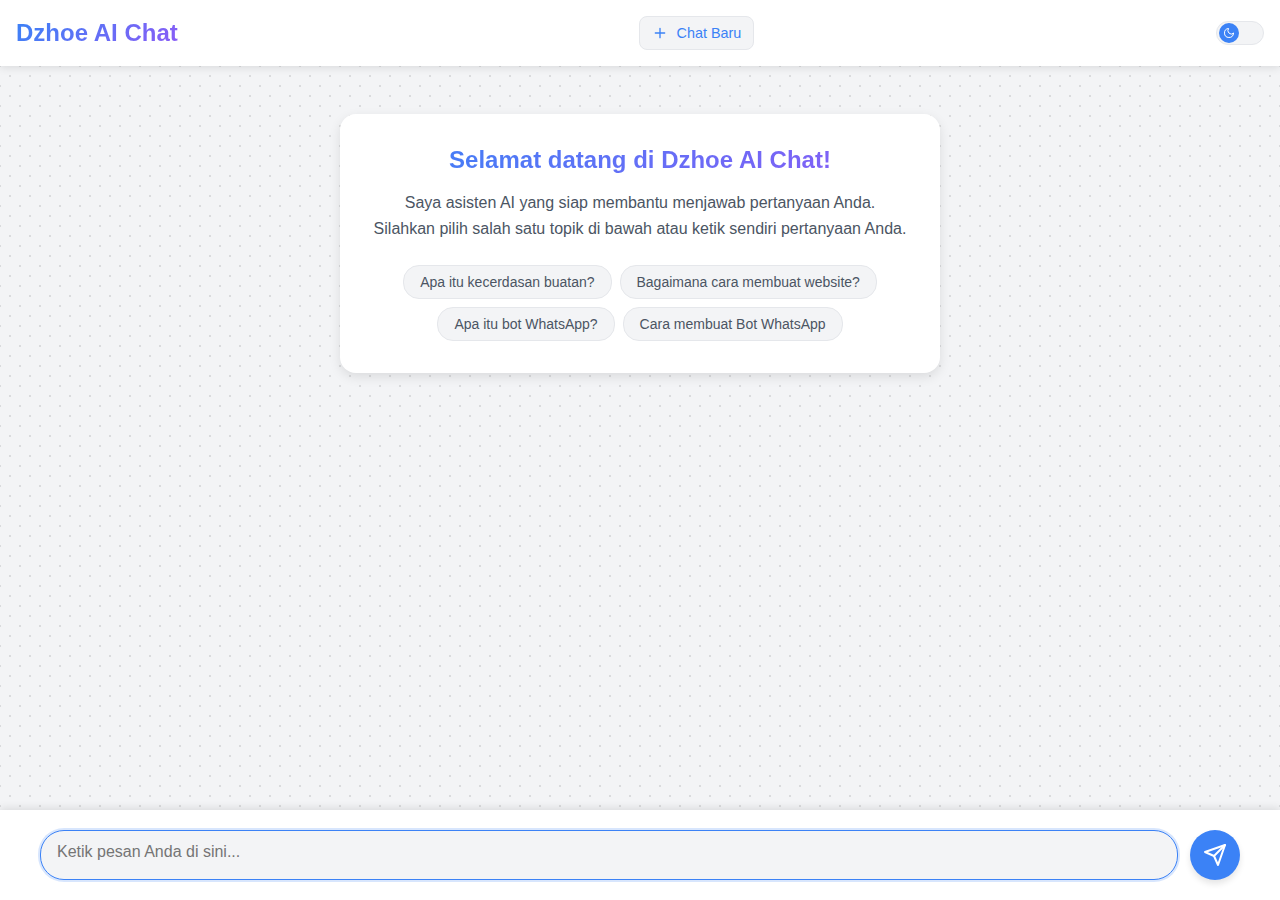
<file: AI Chat/index2.html>
<!DOCTYPE html>
<html lang="en" data-theme="light">
<head>
    <meta charset="UTF-8">
    <link rel="stylesheet" href="style-ai.css">
    <meta name="viewport" content="width=device-width, initial-scale=1.0">
    <title>Dzhoe AI Chat</title>
</head>
<body>
    <div class="header">
        <h1>Dzhoe AI Chat</h1>
        <div class="theme-toggle" id="themeToggle">
            <div class="toggle-circle">
                <svg xmlns="http://www.w3.org/2000/svg" width="12" height="12" viewBox="0 0 24 24" fill="none" stroke="currentColor" stroke-width="2" stroke-linecap="round" stroke-linejoin="round"><path d="M21 12.79A9 9 0 1 1 11.21 3 7 7 0 0 0 21 12.79z"></path></svg>
            </div>
        </div>
    </div>

    <div class="chat-container" id="chatContainer">
        <div class="welcome-container">
            <h2 class="welcome-title">Selamat datang di Dzhoe AI Chat!</h2>
            <p class="welcome-text">Saya asisten AI yang siap membantu menjawab pertanyaan Anda. Silahkan pilih salah satu topik di bawah atau ketik sendiri pertanyaan Anda.</p>
            <div class="suggestions-container">
                <div class="suggestion-chip">Apa itu kecerdasan buatan?</div>
                <div class="suggestion-chip">Bagaimana cara membuat website?</div>
                <div class="suggestion-chip">Apa itu bot WhatsApp?</div>
                <div class="suggestion-chip">Cara membuat Bot WhatsApp</div>
            </div>
        </div>
    </div>

    <div class="input-container">
        <form class="input-form" id="messageForm">
            <textarea 
                class="input-field" 
                id="messageInput" 
                placeholder="Ketik pesan Anda di sini..."
                autocomplete="off"
                rows="1"
            ></textarea>
            <button type="submit" class="send-button" id="sendButton">
                <svg xmlns="http://www.w3.org/2000/svg" width="24" height="24" viewBox="0 0 24 24" fill="none" stroke="currentColor" stroke-width="2" stroke-linecap="round" stroke-linejoin="round"><line x1="22" y1="2" x2="11" y2="13"></line><polygon points="22 2 15 22 11 13 2 9 22 2"></polygon></svg>
            </button>
        </form>
    </div>
    <script>
        const chatContainer = document.getElementById('chatContainer');
        const messageForm = document.getElementById('messageForm');
        const messageInput = document.getElementById('messageInput');
        const sendButton = document.getElementById('sendButton');
        const themeToggle = document.getElementById('themeToggle');
        const suggestionsChips = document.querySelectorAll('.suggestion-chip');
        
        // AI avatar image URL
        const aiAvatarUrl = "https://qu.ax/hDXmY.jpeg";

        // Store conversation history
        let conversationHistory = [];

        // Theme toggle functionality
        themeToggle.addEventListener('click', () => {
            const currentTheme = document.documentElement.getAttribute('data-theme');
            const newTheme = currentTheme === 'light' ? 'dark' : 'light';
            document.documentElement.setAttribute('data-theme', newTheme);
            localStorage.setItem('theme', newTheme);
        });

        // Initialize theme from localStorage
        const savedTheme = localStorage.getItem('theme');
        if (savedTheme) {
            document.documentElement.setAttribute('data-theme', savedTheme);
        } else if (window.matchMedia && window.matchMedia('(prefers-color-scheme: dark)').matches) {
            document.documentElement.setAttribute('data-theme', 'dark');
        }

        // Load conversation history from localStorage
        const loadConversationHistory = () => {
            const savedHistory = localStorage.getItem('conversationHistory');
            if (savedHistory) {
                conversationHistory = JSON.parse(savedHistory);
                
                // Remove welcome container if there's history
                const welcomeContainer = document.querySelector('.welcome-container');
                if (welcomeContainer && conversationHistory.length > 0) {
                    welcomeContainer.remove();
                }
                
                // Display the saved conversation
                conversationHistory.forEach(msg => {
                    chatContainer.appendChild(createMessageElement(msg.content, msg.role === 'user'));
                });
                
                chatContainer.scrollTop = chatContainer.scrollHeight;
            }
        };
        
        // Save conversation history to localStorage
        const saveConversationHistory = () => {
            localStorage.setItem('conversationHistory', JSON.stringify(conversationHistory));
        };

        // Auto-resize textarea
        messageInput.addEventListener('input', function() {
            this.style.height = 'auto';
            this.style.height = (this.scrollHeight) + 'px';
            
            // Reset if empty
            if (this.value === '') {
                this.style.height = '50px';
            }
        });

        function createMessageElement(content, isUser, isError = false) {
            const messageGroup = document.createElement('div');
            messageGroup.className = `message-group ${isUser ? 'user' : ''}`;
            
            // Add staggered animation delay based on number of messages
            const delay = 0.1 * document.querySelectorAll('.message-group').length % 3;
            messageGroup.style.animationDelay = `${delay}s`;

            const avatar = document.createElement('div');
            avatar.className = `avatar ${isUser ? 'user' : 'ai'}`;
            
            if (!isUser) {
                // Use custom image for AI avatar
                avatar.classList.add('with-image');
                const imgElement = document.createElement('img');
                imgElement.src = aiAvatarUrl;
                imgElement.alt = "AI Avatar";
                imgElement.onerror = function() {
                    // If image fails to load, fallback to the SVG icon
                    avatar.classList.remove('with-image');
                    createSvgIcon(avatar, isUser);
                };
                avatar.appendChild(imgElement);
            } else {
                createSvgIcon(avatar, isUser);
            }

            const message = document.createElement('div');
            message.className = `message ${isUser ? 'user' : 'ai'} ${isError ? 'error-message' : ''}`;
            message.textContent = content;

            if (isUser) {
                messageGroup.appendChild(message);
                messageGroup.appendChild(avatar);
            } else {
                messageGroup.appendChild(avatar);
                messageGroup.appendChild(message);
            }

            return messageGroup;
        }
        
        function createSvgIcon(avatar, isUser) {
            const iconSvg = document.createElementNS("http://www.w3.org/2000/svg", "svg");
            iconSvg.setAttribute("width", "16");
            iconSvg.setAttribute("height", "16");
            iconSvg.setAttribute("viewBox", "0 0 24 24");
            iconSvg.setAttribute("fill", "none");
            iconSvg.setAttribute("stroke", "currentColor");
            iconSvg.setAttribute("stroke-width", "2");
            iconSvg.setAttribute("stroke-linecap", "round");
            iconSvg.setAttribute("stroke-linejoin", "round");

            if (isUser) {
                iconSvg.innerHTML = '<path d="M20 21v-2a4 4 0 0 0-4-4H8a4 4 0 0 0-4 4v2"></path><circle cx="12" cy="7" r="4"></circle>';
            } else {
                iconSvg.innerHTML = '<path d="M12 2a10 10 0 0 1 10 10a10 10 0 0 1-10 10A10 10 0 0 1 2 12A10 10 0 0 1 12 2m0 6a4 4 0 0 0-4 4a4 4 0 0 0 4 4a4 4 0 0 0 4-4a4 4 0 0 0-4-4"></path>';
            }

            avatar.appendChild(iconSvg);
        }

        function createTypingIndicator() {
            const messageGroup = document.createElement('div');
            messageGroup.className = 'message-group';
            messageGroup.id = 'typingIndicator';
            
            const avatar = document.createElement('div');
            avatar.className = 'avatar ai with-image';
            
            // Use custom image for typing indicator avatar
            const imgElement = document.createElement('img');
            imgElement.src = aiAvatarUrl;
            imgElement.alt = "AI Avatar";
            imgElement.onerror = function() {
                // If image fails to load, fallback to the SVG icon
                avatar.classList.remove('with-image');
                const iconSvg = document.createElementNS("http://www.w3.org/2000/svg", "svg");
                iconSvg.setAttribute("width", "16");
                iconSvg.setAttribute("height", "16");
                iconSvg.setAttribute("viewBox", "0 0 24 24");
                iconSvg.setAttribute("fill", "none");
                iconSvg.setAttribute("stroke", "currentColor");
                iconSvg.setAttribute("stroke-width", "2");
                iconSvg.setAttribute("stroke-linecap", "round");
                iconSvg.setAttribute("stroke-linejoin", "round");
                iconSvg.innerHTML = '<path d="M12 2a10 10 0 0 1 10 10a10 10 0 0 1-10 10A10 10 0 0 1 2 12A10 10 0 0 1 12 2m0 6a4 4 0 0 0-4 4a4 4 0 0 0 4 4a4 4 0 0 0 4-4a4 4 0 0 0-4-4"></path>';
                avatar.appendChild(iconSvg);
            };
            avatar.appendChild(imgElement);

            const message = document.createElement('div');
            message.className = 'message ai';
            
            const typingIndicator = document.createElement('div');
            typingIndicator.className = 'typing-indicator';
            
            for (let i = 0; i < 3; i++) {
                const dot = document.createElement('div');
                dot.className = 'typing-dot';
                typingIndicator.appendChild(dot);
            }
            
            message.appendChild(typingIndicator);
            messageGroup.appendChild(avatar);
            messageGroup.appendChild(message);
            
            return messageGroup;
        }

        async function sendMessage(userMessage) {
            try {
                // Add user message to history
                conversationHistory.push({
                    role: 'user',
                    content: userMessage
                });
                
                // Prepare messages array with full conversation history
                const messages = conversationHistory.map(msg => ({
                    role: msg.role,
                    content: msg.content
                }));
                
                const response = await fetch('https://api.itsrose.rest/gpt/chat', {
                    method: 'POST',
                    headers: {
                        'Authorization': 'Bearer Prod-Sk-8e499dd622744eac3a99ca18adc1d4e5',
                        'Content-Type': 'application/json'
                    },
                    body: JSON.stringify({
                        model: "gpt-3.5-turbo",
                        messages: messages
                    })
                });

                if (!response.ok) {
                    throw new Error(`HTTP error! status: ${response.status}`);
                }

                const data = await response.json();
                
                if (!data.status) {
                    throw new Error(data.message || 'API response error');
                }

                const aiResponse = data.result.message.content;
                
                // Add AI response to history
                conversationHistory.push({
                    role: 'assistant',
                    content: aiResponse
                });
                
                // Save updated conversation
                saveConversationHistory();
                
                return aiResponse;
            } catch (error) {
                console.error('Error:', error);
                throw error;
            }
        }

        // Create new chat function
        function createNewChat() {
            // Clear conversation history
            conversationHistory = [];
            saveConversationHistory();
            
            // Clear chat container
            while (chatContainer.firstChild) {
                chatContainer.removeChild(chatContainer.firstChild);
            }
            
            // Add welcome container back
            const welcomeContainer = document.createElement('div');
            welcomeContainer.className = 'welcome-container';
            welcomeContainer.innerHTML = `
                <h2 class="welcome-title">Selamat datang di Dzhoe AI Chat!</h2>
                <p class="welcome-text">Saya asisten AI yang siap membantu menjawab pertanyaan Anda. Silahkan pilih salah satu topik di bawah atau ketik sendiri pertanyaan Anda.</p>
                <div class="suggestions-container">
                    <div class="suggestion-chip">Apa itu kecerdasan buatan?</div>
                    <div class="suggestion-chip">Bagaimana cara membuat website?</div>
                    <div class="suggestion-chip">Apa itu bot WhatsApp?</div>
                    <div class="suggestion-chip">Cara membuat Bot WhatsApp</div>
                </div>
            `;
            chatContainer.appendChild(welcomeContainer);
            
            // Re-attach event listeners to suggestion chips
            const newSuggestionChips = document.querySelectorAll('.suggestion-chip');
            newSuggestionChips.forEach(chip => {
                chip.addEventListener('click', () => {
                    messageInput.value = chip.textContent;
                    messageInput.dispatchEvent(new Event('input'));
                    messageForm.dispatchEvent(new Event('submit'));
                });
            });
        }

        // Add new chat button to header
        const newChatButton = document.createElement('button');
        newChatButton.className = 'new-chat-button';
        newChatButton.innerHTML = `
            <svg xmlns="http://www.w3.org/2000/svg" width="16" height="16" viewBox="0 0 24 24" fill="none" stroke="currentColor" stroke-width="2" stroke-linecap="round" stroke-linejoin="round">
                <path d="M12 5v14M5 12h14"></path>
            </svg>
            <span>Chat Baru</span>
        `;
        document.querySelector('.header').insertBefore(newChatButton, themeToggle);
        
        // Add event listener to new chat button
        newChatButton.addEventListener('click', createNewChat);

        messageForm.addEventListener('submit', async (e) => {
            e.preventDefault();
            
            const message = messageInput.value.trim();
            if (!message || sendButton.disabled) return;

            // Clear welcome message if it exists
            const welcomeContainer = document.querySelector('.welcome-container');
            if (welcomeContainer) {
                welcomeContainer.remove();
            }

            messageInput.value = '';
            messageInput.style.height = '50px';
            messageInput.disabled = true;
            sendButton.disabled = true;

            chatContainer.appendChild(createMessageElement(message, true));
            chatContainer.scrollTop = chatContainer.scrollHeight;
            
            // Add typing indicator
            const typingIndicator = createTypingIndicator();
            chatContainer.appendChild(typingIndicator);
            chatContainer.scrollTop = chatContainer.scrollHeight;

            try {
                const response = await sendMessage(message);
                
                // Remove typing indicator
                typingIndicator.remove();
                
                // Add AI response with slight delay for natural feel
                setTimeout(() => {
                    chatContainer.appendChild(createMessageElement(response, false));
                    chatContainer.scrollTop = chatContainer.scrollHeight;
                }, 300);
                
            } catch (error) {
                console.error('Error:', error);
                
                // Remove typing indicator
                typingIndicator.remove();
                
                chatContainer.appendChild(createMessageElement(
                    'Maaf, terjadi kesalahan dalam komunikasi dengan AI. Silakan coba lagi.',
                    false,
                    true
                ));
            } finally {
                messageInput.disabled = false;
                sendButton.disabled = false;
                messageInput.focus();
                chatContainer.scrollTop = chatContainer.scrollHeight;
            }
        });

        messageInput.addEventListener('input', () => {
            messageInput.value = messageInput.value.trimStart();
        });

        suggestionsChips.forEach(chip => {
            chip.addEventListener('click', () => {
                messageInput.value = chip.textContent;
                messageInput.dispatchEvent(new Event('input'));
                messageForm.dispatchEvent(new Event('submit'));
            });
        });

        window.addEventListener('load', () => {
            // Load saved conversation history
            loadConversationHistory();
            
            setTimeout(() => {
                messageInput.focus();
            }, 500);
        });
    </script>
</body>
</html>
</file>
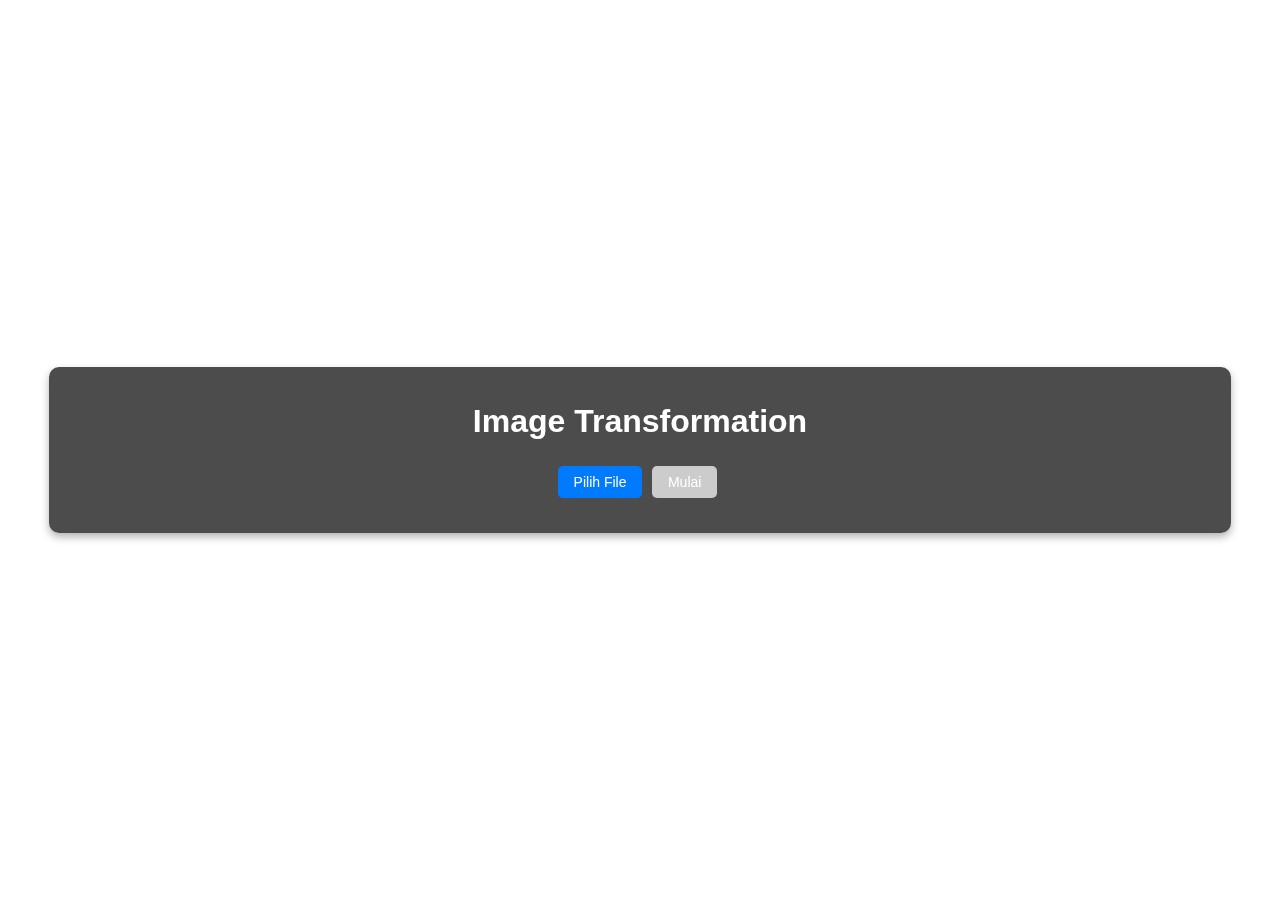
<file: AI Generator/index2.html>
<!DOCTYPE html>
<html lang="en">
<head>
    <meta charset="UTF-8">
    <meta name="viewport" content="width=device-width, initial-scale=1.0">
    <title>Image Transformation</title>
    <link rel="stylesheet" href="styles.css">
</head>
<body>
    <!-- Background Video -->
    <video autoplay muted loop id="bg-video">
        <source src="https://qu.ax/fRleR.mp4" type="video/mp4">
        Your browser does not support the video tag.
    </video>

    <!-- Container Utama -->
    <div class="container">
        <h1>Image Transformation</h1>
        <div id="upload-section">
            <label for="image-upload" class="file-upload-btn">
                <span>Pilih File</span>
                <input type="file" id="image-upload" accept="image/*" />
            </label>
            <button id="start-btn" disabled>Mulai</button>
        </div>
        <div id="feature-selection" class="hidden">
            <h2>Pilih Fitur:</h2>
            <button id="turnme-btn">TurnMe</button>
            <button id="diffme-btn">DifferentMe</button>
        </div>
        <div id="style-selection" class="hidden">
            <h2>Pilih Style:</h2>
            <div id="style-list"></div>
        </div>
        <div id="result-section" class="hidden">
            <h2>Hasil:</h2>
            <div id="result-images"></div>
            <button id="download-btn" class="hidden">Unduh Gambar</button> <!-- Tombol Unduh -->
        </div>
        <div id="loading" class="hidden">
            <div class="loader"></div>
            <p>Memproses gambar...</p>
        </div>
    </div>
    <script src="script.js"></script>
</body>
</html>
</file>
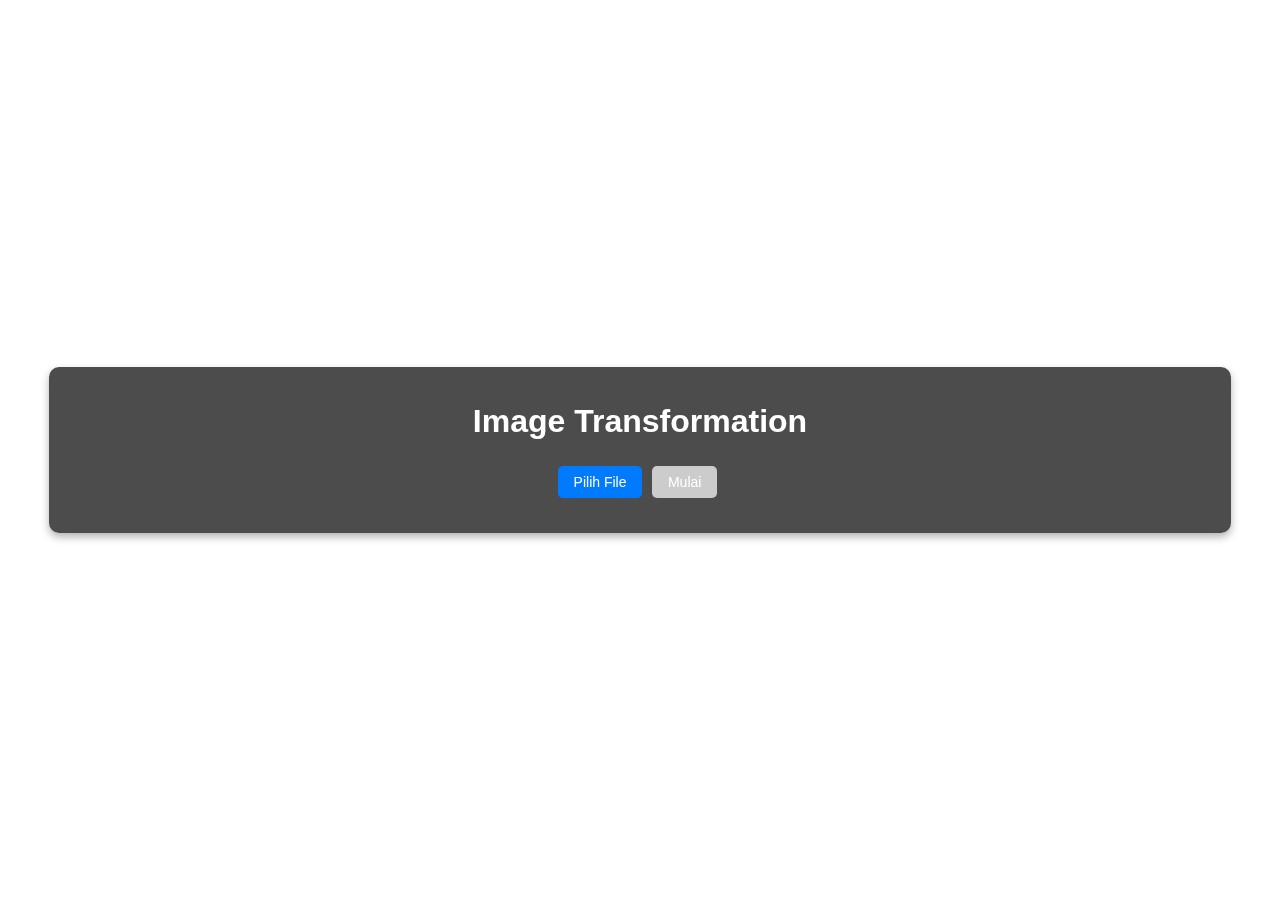
<file: AI Generator/index3.html>
<!DOCTYPE html>
<html lang="en">
<head>
    <meta charset="UTF-8">
    <meta name="viewport" content="width=device-width, initial-scale=1.0">
    <title>Image Transformation</title>
    <link rel="stylesheet" href="styles.css">
</head>
<body>
    <!-- Background Video -->
    <video autoplay muted loop id="bg-video">
        <source src="https://qu.ax/fRleR.mp4" type="video/mp4">
        Your browser does not support the video tag.
    </video>

    <!-- Container Utama -->
    <div class="container">
        <h1>Image Transformation</h1>
        <div id="upload-section">
            <label for="image-upload" class="file-upload-btn">
                <span>Pilih File</span>
                <input type="file" id="image-upload" accept="image/*" />
            </label>
            <button id="start-btn" disabled>Mulai</button>
        </div>
        <div id="feature-selection" class="hidden">
            <h2>Pilih Fitur:</h2>
            <button id="turnme-btn">TurnMe</button>
            <button id="diffme-btn">DifferentMe</button>
        </div>
        <div id="style-selection" class="hidden">
            <h2>Pilih Style:</h2>
            <div id="style-list"></div>
        </div>
        <div id="result-section" class="hidden">
            <h2>Hasil:</h2>
            <div id="result-images"></div>
            <button id="download-btn" class="hidden">Unduh Gambar</button> <!-- Tombol Unduh -->
        </div>
        <div id="loading" class="hidden">
            <div class="loader"></div>
            <p>Memproses gambar...</p>
        </div>
    </div>
    <script src="script.js"></script>
</body>
</html>
</file>
<file: AI Chat/style-ai.css>
:root {
    --bg-primary: #f3f4f6;
    --bg-secondary: #ffffff;
    --text-primary: #1f2937;
    --text-secondary: #4b5563;
    --accent-color: #3b82f6;
    --accent-hover: #2563eb;
    --user-bubble: #3b82f6;
    --user-text: #ffffff;
    --ai-bubble: #ffffff;
    --ai-text: #1f2937;
    --border-color: #e5e7eb;
    --error-bg: #fee2e2;
    --error-text: #dc2626;
    --shadow-color: rgba(0, 0, 0, 0.1);
    --typing-dot-color: #3b82f6;
    --transition-speed: 0.3s;
}

[data-theme="dark"] {
    --bg-primary: #111827;
    --bg-secondary: #1f2937;
    --text-primary: #f9fafb;
    --text-secondary: #d1d5db;
    --accent-color: #3b82f6;
    --accent-hover: #60a5fa;
    --user-bubble: #3b82f6;
    --user-text: #ffffff;
    --ai-bubble: #374151;
    --ai-text: #f3f4f6;
    --border-color: #4b5563;
    --error-bg: #7f1d1d;
    --error-text: #fecaca;
    --shadow-color: rgba(0, 0, 0, 0.25);
    --typing-dot-color: #60a5fa;
}

* {
    margin: 0;
    padding: 0;
    box-sizing: border-box;
    font-family: 'Inter', 'Segoe UI', Arial, sans-serif;
    transition: background-color var(--transition-speed), color var(--transition-speed);
}

body {
    height: 100vh;
    display: flex;
    flex-direction: column;
    background-color: var(--bg-primary);
    color: var(--text-primary);
}

.header {
    background-color: var(--bg-secondary);
    padding: 1rem;
    box-shadow: 0 2px 8px var(--shadow-color);
    display: flex;
    justify-content: space-between;
    align-items: center;
    z-index: 10;
}

.header h1 {
    font-size: 1.5rem;
    font-weight: bold;
    background: linear-gradient(135deg, var(--accent-color), #8b5cf6);
    -webkit-background-clip: text;
    background-clip: text;
    color: transparent;
}

.theme-toggle {
    width: 48px;
    height: 24px;
    background-color: var(--bg-primary);
    border-radius: 12px;
    position: relative;
    cursor: pointer;
    display: flex;
    align-items: center;
    padding: 2px;
    border: 1px solid var(--border-color);
}

.toggle-circle {
    width: 20px;
    height: 20px;
    background-color: var(--accent-color);
    border-radius: 50%;
    position: absolute;
    transition: transform 0.3s ease;
    display: flex;
    align-items: center;
    justify-content: center;
    color: white;
    font-size: 12px;
}

[data-theme="dark"] .toggle-circle {
    transform: translateX(24px);
}

.chat-container {
    flex: 1;
    overflow-y: auto;
    padding: 1rem;
    scroll-behavior: smooth;
    background-image: 
        radial-gradient(var(--shadow-color) 1px, transparent 1px),
        radial-gradient(var(--shadow-color) 1px, transparent 1px);
    background-size: 20px 20px;
    background-position: 0 0, 10px 10px;
}

.message-group {
    display: flex;
    align-items: flex-start;
    gap: 0.75rem;
    margin-bottom: 1.5rem;
    opacity: 0;
    transform: translateY(20px);
    animation: fadeIn 0.3s forwards;
}

@keyframes fadeIn {
    to {
        opacity: 1;
        transform: translateY(0);
    }
}

.message-group.user {
    flex-direction: row-reverse;
}

.avatar {
    width: 2.5rem;
    height: 2.5rem;
    border-radius: 50%;
    display: flex;
    align-items: center;
    justify-content: center;
    color: rgb(255, 249, 249);
    flex-shrink: 0;
    box-shadow: 0 4px 6px var(--shadow-color);
}


.avatar.user {
    background: linear-gradient(135deg, #6b7280, #4b5563);
}

.message {
    max-width: 70%;
    padding: 1rem;
    border-radius: 1rem;
    white-space: pre-wrap;
    word-wrap: break-word;
    box-shadow: 0 2px 8px var(--shadow-color);
    line-height: 1.5;
}

.message.ai {
    background-color: var(--ai-bubble);
    color: var(--ai-text);
    border-top-left-radius: 0;
}

.message.user {
    background-color: var(--user-bubble);
    color: var(--user-text);
    border-top-right-radius: 0;
}

.error-message {
    background-color: var(--error-bg) !important;
    color: var(--error-text) !important;
    border: 1px solid var(--error-text);
}

.typing-indicator {
    display: inline-flex;
    align-items: center;
    gap: 4px;
    padding-top: 8px;
}

.typing-dot {
    width: 8px;
    height: 8px;
    background-color: var(--typing-dot-color);
    border-radius: 50%;
    animation: typingAnimation 1.4s infinite ease-in-out;
}

.typing-dot:nth-child(1) { animation-delay: 0s; }
.typing-dot:nth-child(2) { animation-delay: 0.2s; }
.typing-dot:nth-child(3) { animation-delay: 0.4s; }

@keyframes typingAnimation {
    0%, 60%, 100% { transform: translateY(0); }
    30% { transform: translateY(-6px); }
}

.input-container {
    padding: 1.25rem;
    background-color: var(--bg-secondary);
    box-shadow: 0 -2px 8px var(--shadow-color);
    position: relative;
    z-index: 10;
}

.input-form {
    display: flex;
    gap: 0.75rem;
    max-width: 1200px;
    margin: 0 auto;
}

.input-field {
    flex: 1;
    padding: 0.75rem 1rem;
    border: 1px solid var(--border-color);
    border-radius: 1.5rem;
    outline: none;
    background-color: var(--bg-primary);
    color: var(--text-primary);
    font-size: 1rem;
    resize: none;
    min-height: 50px;
    max-height: 120px;
    transition: all 0.3s;
}

.input-field:focus {
    border-color: var(--accent-color);
    box-shadow: 0 0 0 2px rgba(59, 130, 246, 0.2);
}

.send-button {
    padding: 0.75rem;
    background-color: var(--accent-color);
    color: white;
    border: none;
    border-radius: 50%;
    cursor: pointer;
    display: flex;
    align-items: center;
    justify-content: center;
    width: 50px;
    height: 50px;
    transition: transform 0.2s, background-color 0.3s;
    box-shadow: 0 4px 6px var(--shadow-color);
    flex-shrink: 0;
}

.send-button:hover {
    background-color: var(--accent-hover);
    transform: scale(1.05);
}

.send-button:active {
    transform: scale(0.95);
}

.send-button:disabled {
    opacity: 0.5;
    cursor: not-allowed;
    transform: scale(1);
}

@media (max-width: 768px) {
    .message {
        max-width: 80%;
    }
    
    .avatar {
        width: 2rem;
        height: 2rem;
    }
}

/* Scroll bar styling */
.chat-container::-webkit-scrollbar {
    width: 8px;
}

.chat-container::-webkit-scrollbar-track {
    background-color: var(--bg-primary);
}

.chat-container::-webkit-scrollbar-thumb {
    background-color: var(--accent-color);
    border-radius: 4px;
}

.chat-container::-webkit-scrollbar-thumb:hover {
    background-color: var(--accent-hover);
}

/* Welcome message styling */
.welcome-container {
    text-align: center;
    margin: 2rem 0;
    padding: 2rem;
    background-color: var(--bg-secondary);
    border-radius: 1rem;
    box-shadow: 0 4px 12px var(--shadow-color);
    max-width: 600px;
    margin-left: auto;
    margin-right: auto;
    animation: fadeIn 0.5s forwards;
}

.welcome-title {
    font-size: 1.5rem;
    margin-bottom: 1rem;
    background: linear-gradient(135deg, var(--accent-color), #8b5cf6);
    -webkit-background-clip: text;
    background-clip: text;
    color: transparent;
}

.welcome-text {
    margin-bottom: 1.5rem;
    color: var(--text-secondary);
    line-height: 1.6;
}

.suggestions-container {
    display: flex;
    flex-wrap: wrap;
    gap: 0.5rem;
    justify-content: center;
    margin-top: 1rem;
}

.suggestion-chip {
    background-color: var(--bg-primary);
    border: 1px solid var(--border-color);
    border-radius: 1rem;
    padding: 0.5rem 1rem;
    font-size: 0.875rem;
    cursor: pointer;
    transition: all 0.2s;
    color: var(--text-secondary);
}

.suggestion-chip:hover {
    background-color: var(--accent-color);
    color: white;
    transform: scale(1.05);
}

.avatar.ai {
    background: none;
    overflow: hidden;
    display: flex;
    align-items: center;
    justify-content: center;
    box-shadow: 0 4px 6px var(--shadow-color);
}

.avatar.ai img {
    width: 100%;
    height: 100%;
    object-fit: cover;
    border-radius: 50%;
}

/* Hide the default SVG when using image */
.avatar.ai.with-image svg {
    display: none;
}

.new-chat-button {
    display: flex;
    align-items: center;
    gap: 8px;
    background-color: var(--bg-primary);
    color: var(--accent-color);
    border: 1px solid var(--border-color);
    border-radius: 8px;
    padding: 8px 12px;
    cursor: pointer;
    font-size: 0.9rem;
    transition: all 0.2s;
}

.new-chat-button:hover {
    background-color: var(--accent-color);
    color: white;
}

.new-chat-button svg {
    transition: transform 0.2s;
}

.new-chat-button:hover svg {
    transform: rotate(90deg);
}

/* Responsive styling for mobile */
@media (max-width: 600px) {
    .new-chat-button span {
        display: none;
    }
    
    .new-chat-button {
        padding: 8px;
    }
}
</file>
<file: AI Generator/styles.css>
/* General Styles */
body {
    font-family: Arial, sans-serif;
    color: white;
    margin: 0;
    padding: 0;
    display: flex;
    justify-content: center;
    align-items: center;
    height: 100vh;
    overflow: hidden;
    position: relative;
}

/* Background Video */
#bg-video {
    position: fixed;
    top: 0;
    left: 0;
    width: 100%;
    height: 100%;
    object-fit: cover;
    z-index: -1;
}

/* Container Utama */
.container {
    background: rgba(0, 0, 0, 0.7); /* Latar belakang transparan */
    padding: 15px;
    border-radius: 10px;
    text-align: center;
    max-width: 90%; /* Lebar container disesuaikan untuk ponsel */
    width: 100%;
    backdrop-filter: blur(10px); /* Efek blur */
    box-shadow: 0 4px 8px rgba(0, 0, 0, 0.3);
    margin: 20px;
}

.hidden {
    display: none;
}

/* Upload Section */
#upload-section {
    margin-bottom: 15px;
}

.file-upload-btn {
    display: inline-block;
    background-color: #007bff;
    color: white;
    padding: 8px 16px;
    border-radius: 5px;
    cursor: pointer;
    transition: background-color 0.3s, transform 0.2s;
    font-size: 14px; /* Ukuran font diperkecil */
}

.file-upload-btn:hover {
    background-color: #0056b3;
    transform: scale(1.05); /* Animasi sentuhan */
}

.file-upload-btn input[type="file"] {
    display: none;
}

/* Buttons */
button {
    background-color: #007bff;
    color: white;
    border: none;
    padding: 8px 16px;
    border-radius: 5px;
    cursor: pointer;
    margin: 5px;
    transition: background-color 0.3s, transform 0.2s;
    font-size: 14px; /* Ukuran font diperkecil */
}

button:hover {
    background-color: #0056b3;
    transform: scale(1.05); /* Animasi sentuhan */
}

button:disabled {
    background-color: #ccc;
    cursor: not-allowed;
}

/* Style List */
#style-list {
    display: flex;
    flex-direction: column; /* Susun vertikal */
    gap: 8px; /* Jarak antar tombol diperkecil */
    align-items: center;
    max-height: 200px; /* Tinggi maksimal daftar style */
    overflow-y: auto; /* Scroll jika daftar terlalu panjang */
    padding: 10px;
}

.style-btn {
    background-color: #28a745;
    color: white;
    border: none;
    padding: 8px 12px; /* Padding diperkecil */
    border-radius: 5px;
    cursor: pointer;
    transition: background-color 0.3s, transform 0.2s;
    width: 90%; /* Lebar tombol disesuaikan */
    font-size: 14px; /* Ukuran font diperkecil */
}

.style-btn:hover {
    background-color: #218838;
    transform: scale(1.05); /* Animasi sentuhan */
}

/* Result Section */
#result-section {
    margin-top: 15px;
}

#result-images img {
    max-width: 80%; /* Ukuran gambar diperkecil */
    border-radius: 5px;
    margin-top: 10px;
}

/* Tombol Unduh */
#download-btn {
    background-color: #28a745;
    color: white;
    border: none;
    padding: 10px 20px;
    border-radius: 5px;
    cursor: pointer;
    margin-top: 10px;
    transition: background-color 0.3s, transform 0.2s;
    font-size: 14px;
}

#download-btn:hover {
    background-color: #218838;
    transform: scale(1.05);
}

#download-btn.hidden {
    display: none;
}

/* Loading Animation */
#loading {
    margin-top: 15px;
}

.loader {
    border: 4px solid #f3f3f3; /* Border diperkecil */
    border-top: 4px solid #007bff;
    border-radius: 50%;
    width: 30px; /* Ukuran loader diperkecil */
    height: 30px;
    animation: spin 1s linear infinite;
    margin: 0 auto;
}

@keyframes spin {
    0% { transform: rotate(0deg); }
    100% { transform: rotate(360deg); }
}

/* Responsive Design */
@media (max-width: 480px) {
    .container {
        padding: 10px; /* Padding diperkecil untuk ponsel */
    }

    h1 {
        font-size: 24px; /* Ukuran font judul diperkecil */
    }

    h2 {
        font-size: 18px; /* Ukuran font subjudul diperkecil */
    }

    .file-upload-btn, button, .style-btn {
        padding: 6px 12px; /* Padding tombol diperkecil */
        font-size: 12px; /* Ukuran font tombol diperkecil */
    }

    #style-list {
        max-height: 150px; /* Tinggi maksimal daftar style diperkecil */
    }

    #result-images img {
        max-width: 70%; /* Ukuran gambar diperkecil lagi */
    }
}
</file>
